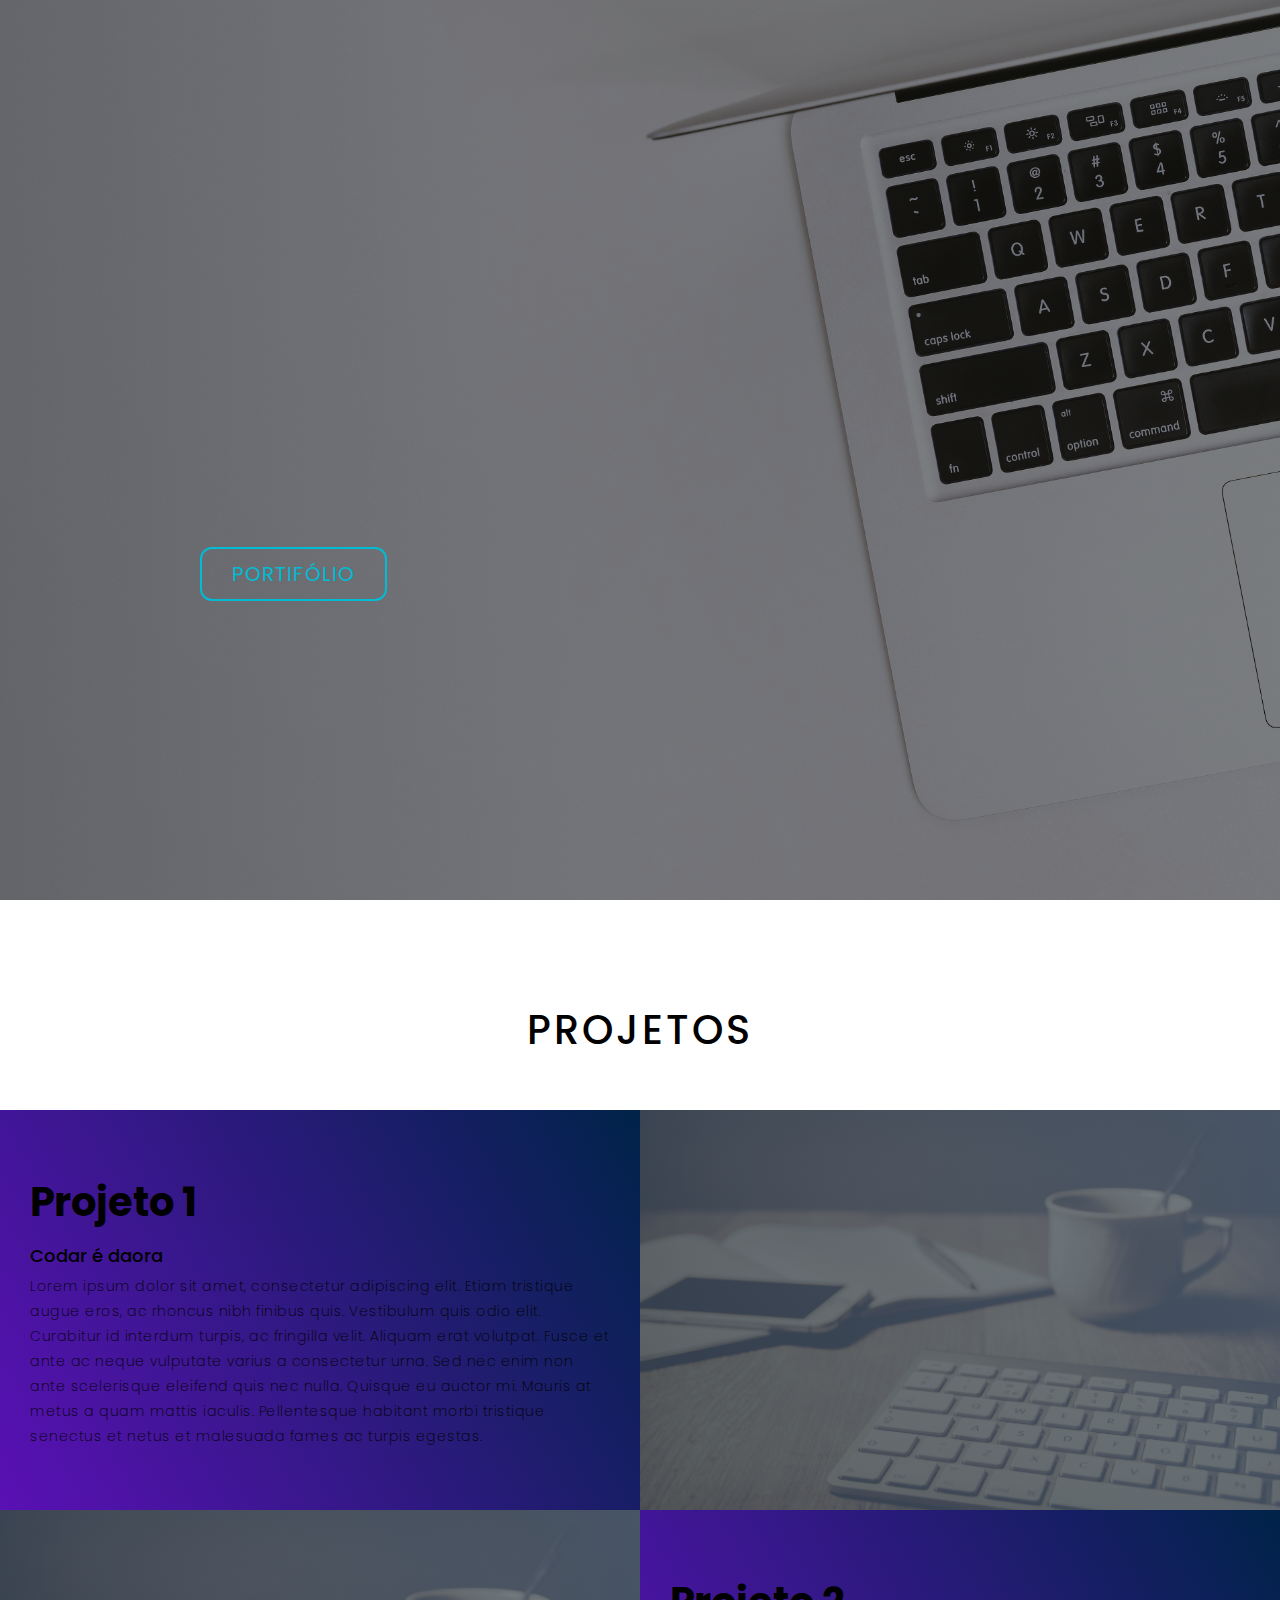
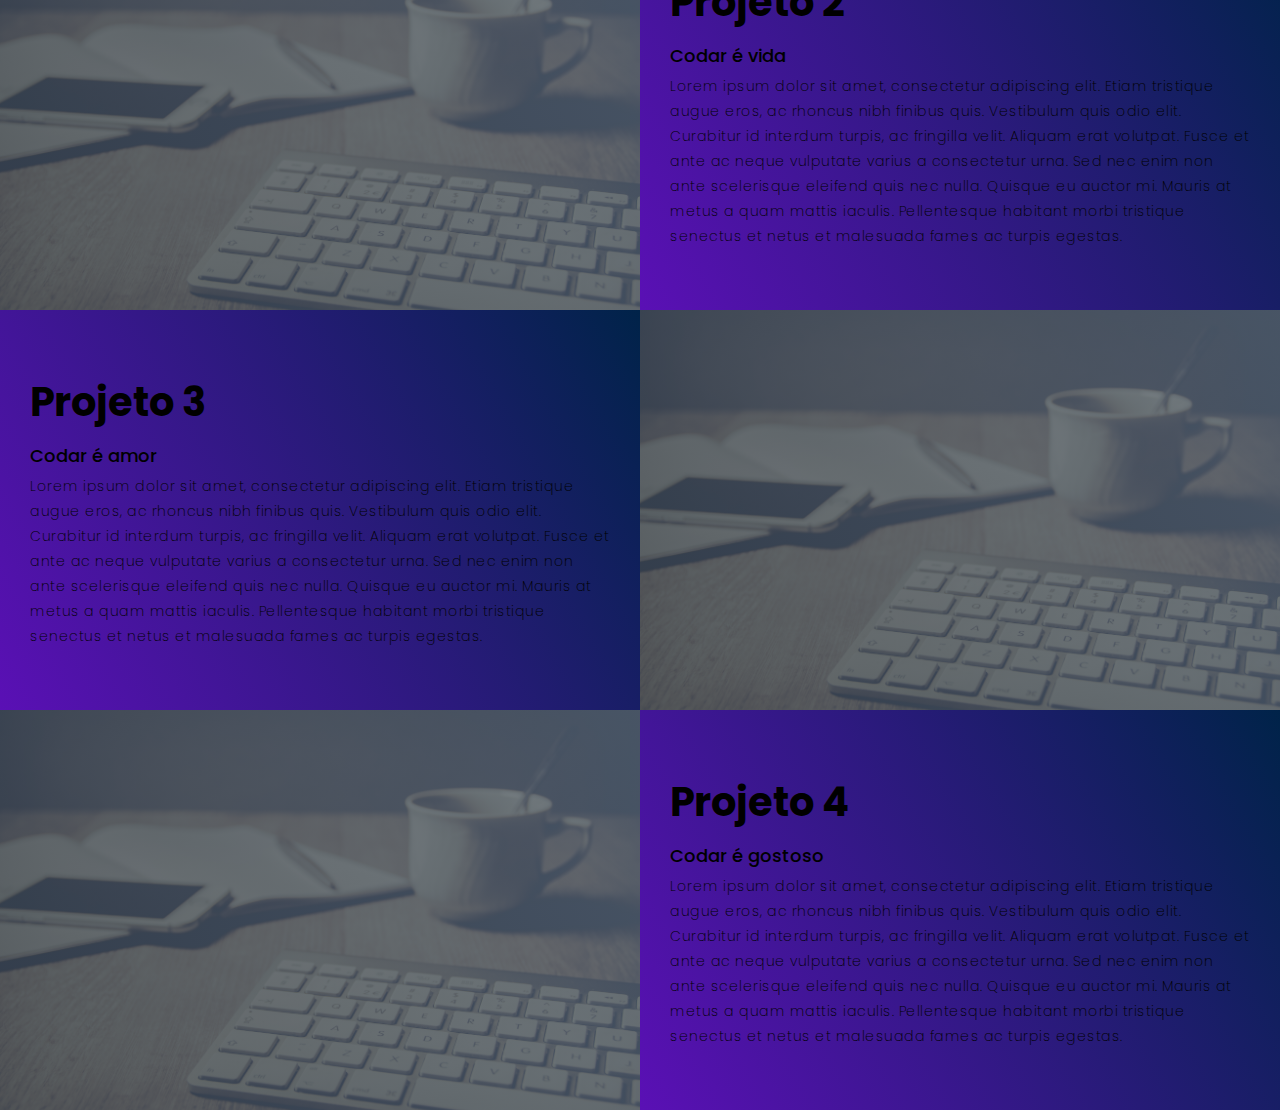
<file: index.html>
<!DOCTYPE html>
<html lang="pt-br">

<head>
  <meta charset="UTF-8">
  <meta http-equiv="X-UA-Compatible" content="IE=edge">
  <meta name="viewport" content="width=device-width, initial-scale=1.0">
  <title>Marcos</title>
  <link rel="stylesheet" type="text/css" href="estilo.css">
</head>

<body>
  <section id="presentation">
    <div class="presentation container">
      <div>
        <h1>Óla, me chamo<span></span></h1>
        <h1>Marcos Ribeiro <span></span></h1>
        <h1>Desenvolvedor Web<span></span></h1>
        <a href="#portfolio" type="button" class="cta">Portifólio</a>
      </div>

    </div>
  </section>

  <section id="portfolio">
    <div class="portfoliocontainer">
      <div class="portfolioheader">
        <h1 class="section-title"><span>Projetos</span></h1>
      </div>
      <div class="all-projects">
        <div class="project-item">
          <div class="project-info">
            <h1>Projeto 1</h1>
            <h2>Codar é daora</h2>
            <p>Lorem ipsum dolor sit amet, consectetur adipiscing elit. Etiam tristique augue eros, ac rhoncus nibh
              finibus quis. Vestibulum quis odio elit. Curabitur id interdum turpis, ac fringilla velit. Aliquam erat
              volutpat. Fusce et ante ac neque vulputate varius a consectetur urna. Sed nec enim non ante scelerisque
              eleifend quis nec nulla. Quisque eu auctor mi. Mauris at metus a quam mattis iaculis. Pellentesque
              habitant morbi tristique senectus et netus et malesuada fames ac turpis egestas. </p>
          </div>
          <div class="project-img">
            <img src="./img/imagem 2.jpg" alt="img">
          </div>
        </div>
        <div class="project-item">
          <div class="project-info">
            <h1>Projeto 2</h1>
            <h2>Codar é vida</h2>
            <p>Lorem ipsum dolor sit amet, consectetur adipiscing elit. Etiam tristique augue eros, ac rhoncus nibh
              finibus quis. Vestibulum quis odio elit. Curabitur id interdum turpis, ac fringilla velit. Aliquam erat
              volutpat. Fusce et ante ac neque vulputate varius a consectetur urna. Sed nec enim non ante scelerisque
              eleifend quis nec nulla. Quisque eu auctor mi. Mauris at metus a quam mattis iaculis. Pellentesque
              habitant morbi tristique senectus et netus et malesuada fames ac turpis egestas. </p>
          </div>
          <div class="project-img">
            <img src="./img/imagem 2.jpg" alt="img">
          </div>
        </div>
        <div class="project-item">
          <div class="project-info">
            <h1>Projeto 3</h1>
            <h2>Codar é amor</h2>
            <p>Lorem ipsum dolor sit amet, consectetur adipiscing elit. Etiam tristique augue eros, ac rhoncus nibh
              finibus quis. Vestibulum quis odio elit. Curabitur id interdum turpis, ac fringilla velit. Aliquam erat
              volutpat. Fusce et ante ac neque vulputate varius a consectetur urna. Sed nec enim non ante scelerisque
              eleifend quis nec nulla. Quisque eu auctor mi. Mauris at metus a quam mattis iaculis. Pellentesque
              habitant morbi tristique senectus et netus et malesuada fames ac turpis egestas. </p>
          </div>
          <div class="project-img">
            <img src="./img/imagem 2.jpg" alt="img">
          </div>
        </div>
        <div class="project-item">
          <div class="project-info">
            <h1>Projeto 4</h1>
            <h2>Codar é gostoso</h2>
            <p>Lorem ipsum dolor sit amet, consectetur adipiscing elit. Etiam tristique augue eros, ac rhoncus nibh
              finibus quis. Vestibulum quis odio elit. Curabitur id interdum turpis, ac fringilla velit. Aliquam erat
              volutpat. Fusce et ante ac neque vulputate varius a consectetur urna. Sed nec enim non ante scelerisque
              eleifend quis nec nulla. Quisque eu auctor mi. Mauris at metus a quam mattis iaculis. Pellentesque
              habitant morbi tristique senectus et netus et malesuada fames ac turpis egestas. </p>
          </div>
          <div class="project-img">
            <img src="./img/imagem 2.jpg" alt="img">
          </div>
        </div>
      </div>
    </div>
  </section>
</body>

</html>
</file>
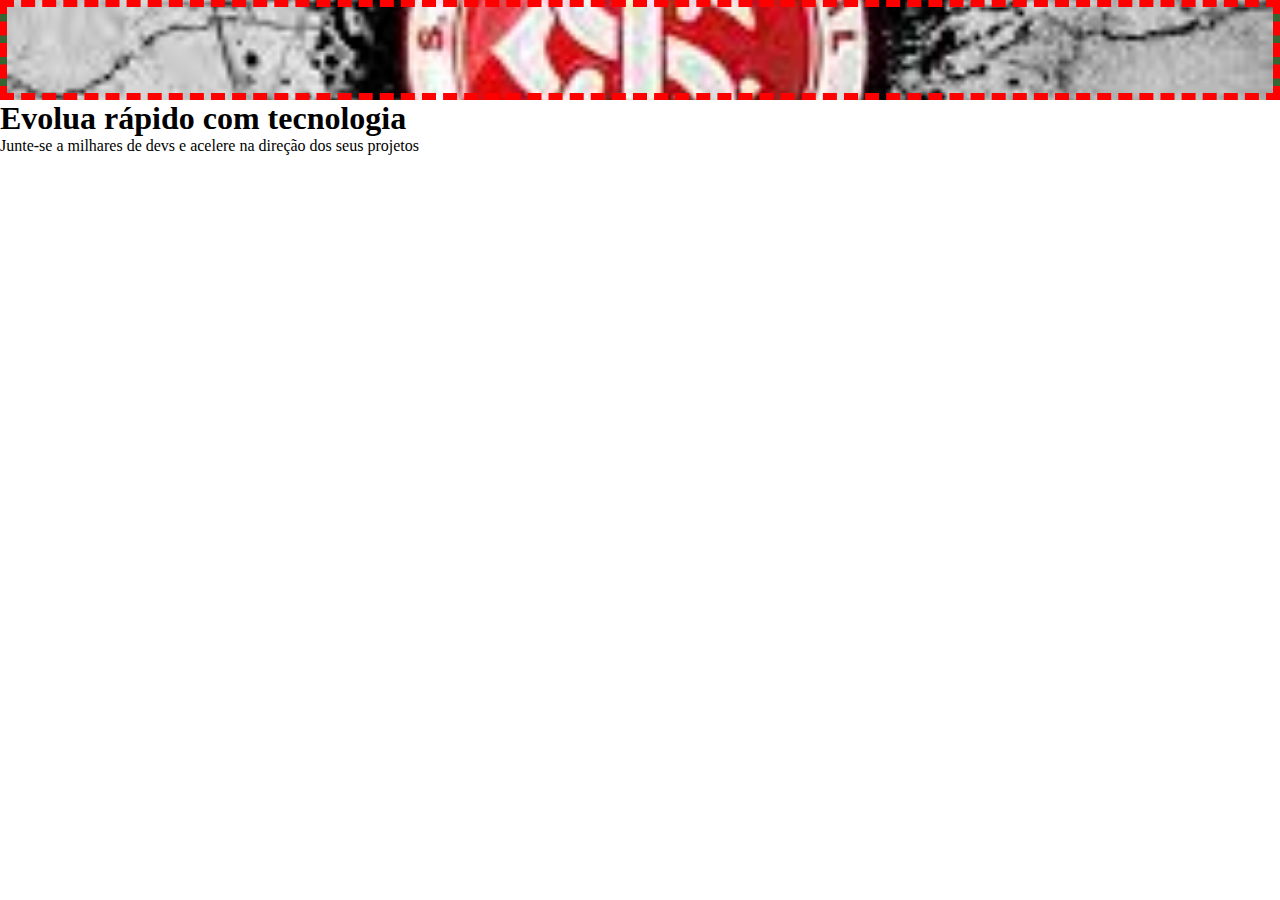
<file: NEW PROJECTS/index.html>
<!DOCTYPE html>
<html lang="pt-br">
<head>
    <meta charset="UTF-8">
    <meta http-equiv="X-UA-Compatible" content="IE=edge">
    <meta name="viewport" content="width=device-width, initial-scale=1.0">
    <link rel="stylesheet" href="style.css">
    <title>Document</title>
</head>
<body>
    <HEAder>

    </HEAder>
    <MAIn>
        <H1>Evolua rápido com tecnologia</H1>
        <p>Junte-se a milhares de devs e acelere na direção dos seus projetos</p>
    </MAIn>
    
</body>
</html
</file>
<file: estilo.css>
@import url('https://fonts.googleapis.com/css2?family=Poppins:ital,wght@0,200;0,400;0,700;1,500&display=swap');

*{
padding: 0;
margin: 0;
box-sizing: border-box;

}

html {
    font-size: 10px;
    scroll-behavior: smooth;
    font-family: "Poppins" , 'Times New Roman', Times, serif;

}

a {
    text-decoration: none;
    
}

img{
    width: 100%;
    height: 100%;
    object-fit: cover;
    
}

p{
    font-size: 1.4rem;
    margin-top: 5px;
    line-height: 2.5rem;
    font-weight: 200;
    letter-spacing: 0.05rem;

}

.container {
    min-height: 100vh;
    width: 100%;
    display: flex;
    align-items: center;
    justify-content: flex-start;
    padding-left: 200px;
       

 

}
.section-title{
    font-size: 4rem;
    font-weight: 500;
    color: black;
    margin-bottom: 10px;
    text-transform: uppercase;
    letter-spacing: 0.3rem;
    text-align: center;
    margin: 100px;
    

}




#presentation {
    background-image: url(/img/note\ fundo\ branco.jpg);
    background-size: cover;
    background-position: top center;    
    position: relative;
    z-index: 1;

}
#presentation h1{
    display: block;
    width: fit-content;
    font-size: 5rem;
    position: relative;
    color: transparent;
    animation: text_reveal .5s ease forwards;
    animation-delay: 1.5s;
  
}
#presentation h1:nth-child(1){
    animation-delay: 0.8s;
  
}
#presentation h1:nth-child(2){
    animation: text_reveal_name .5s ease forwards;
    animation-delay: 1.8s;
    
  
}
#presentation h1:nth-child(3){
    animation-delay: 2.8s;
  
}

#presentation .cta{
    display: inline-block;
    padding: 10px 30px;
    color: #00bcd4;
    background-color: transparent;
    border: 2px solid #00bcd4;
    font-size: 2rem;
    text-transform: uppercase;
    letter-spacing: .1rem;
    margin-top: 20px;
    border-radius: 12px;
    transition: .4s ease;
    transition-property: background-color, color;
    


}
#presentation .cta:hover{

    color: #f0ffff;
    font-weight: 500;
    background-color: #00bcd4;

}

#presentation h1 span{
    position: absolute;
    top: 0;
    left: 0;
    height: 100%;
    width: 0%;
    animation: text_reveal_box 1s ease;
    animation-delay: .5s;
    background-color: #00bcd4;

}


#presentation h1:nth-child(1) span{
    animation-delay: .5s;

}
#presentation h1:nth-child(2) span{
    animation-delay: 1.5s;

}
#presentation h1:nth-child(3) span{
    animation-delay: 2.5s;

}

#presentation::after{
    content: "";
    position: absolute;
    top: 0;
    left: 0;
    height: 100%;
    width: 100%;
    background-color: black;
    opacity: 0.5;
    z-index: -1;

}

/*secao portfolio*/


#portfolio .portfolio{
    flex-direction: column;
    max-width: 1200px;
    margin: 0 auto;
    padding: 100px;

}
#portfolio .portfolioheader h1{
    margin-bottom: 50px;
    
    
}
#portfolio .all-projects {
    display: flex;
    align-items: center;
    justify-content: center;
    flex-direction: column;

}
#portfolio .project-item{
    display: flex;
    align-items: center;
    justify-content: center;
    flex-direction: column;
    width: 80%;
    margin: 20px auto;
    overflow: hidden;
    border-radius: 10px;
      
}

#portfolio .project-info {
    padding: 30px;
    flex-basis: 50%;
    height: 100%;
    display: flex;
    align-items: flex-start;
    justify-content: center;
    flex-direction: column;
    background-image: linear-gradient(60deg, #5a10b5 0%, #002349 100%);

}
#portfolio .project-info h1{
    font-size: 4rem;
    font-weight: 500px;

}
#portfolio .project-info h2{
    font-size: 1.8rem;
    font-weight: 500;
    margin-top: 10px;

}

#portfolio .project-img{
    flex-basis: 50%;
    height: 300px;
    overflow: hidden;
    position: relative;

}
#portfolio .project-img::after{
    content: '';
    position: absolute;
    left: 0;
    top: 0;
    height: 100%;
    width: 100%;
    background-image: linear-gradient(60deg, #29323c 0%, #485563 100%);
    opacity: 0.7;

}
#portfolio .project-img{
   transition: 0.5s ease transform;

}
#portfolio .project-item:hover .project-img{
    transform: scale(1.1);  
}



/* Keyframes */


@keyframes text_reveal{
    100%{
        color:#f0ffff;

    }

}
@keyframes text_reveal_name{
    100%{
        color: #00bcd4;
        font-weight: 500px;

    }
}

@keyframes text_reveal_box{
    50%{
        width: 100%;
        left: 0;

    }
    100%{
        width: 0;
        left: 100%;



    }


}

/*Media Query*/

@media only screen and (min-width: 768px) {
    #portfolio .project-item{
        flex-direction: row;
        height: 400px;
        margin: 0;
        width: 100%;
        border-radius: 0;
    }
    #portfolio .all-projects .project-info{
        height: 100%;
        
    }
    #portfolio .all-projects .project-img{
        height: 100%;

    }
    #portfolio .project-item:nth-child(even){
        flex-direction: row-reverse;
    }



}
</file>
<file: NEW PROJECTS/style.css>
*{
    margin: 0;
    box-sizing: border-box;

}
header{
    border: 7px dashed red;
    height: 100px;
    background-color: rgb(55, 100, 50);
    background-image: url([data-uri]);
    background-repeat: no-repeat;
    background-position: center;
    background-size: cover;

    

}
</file>
